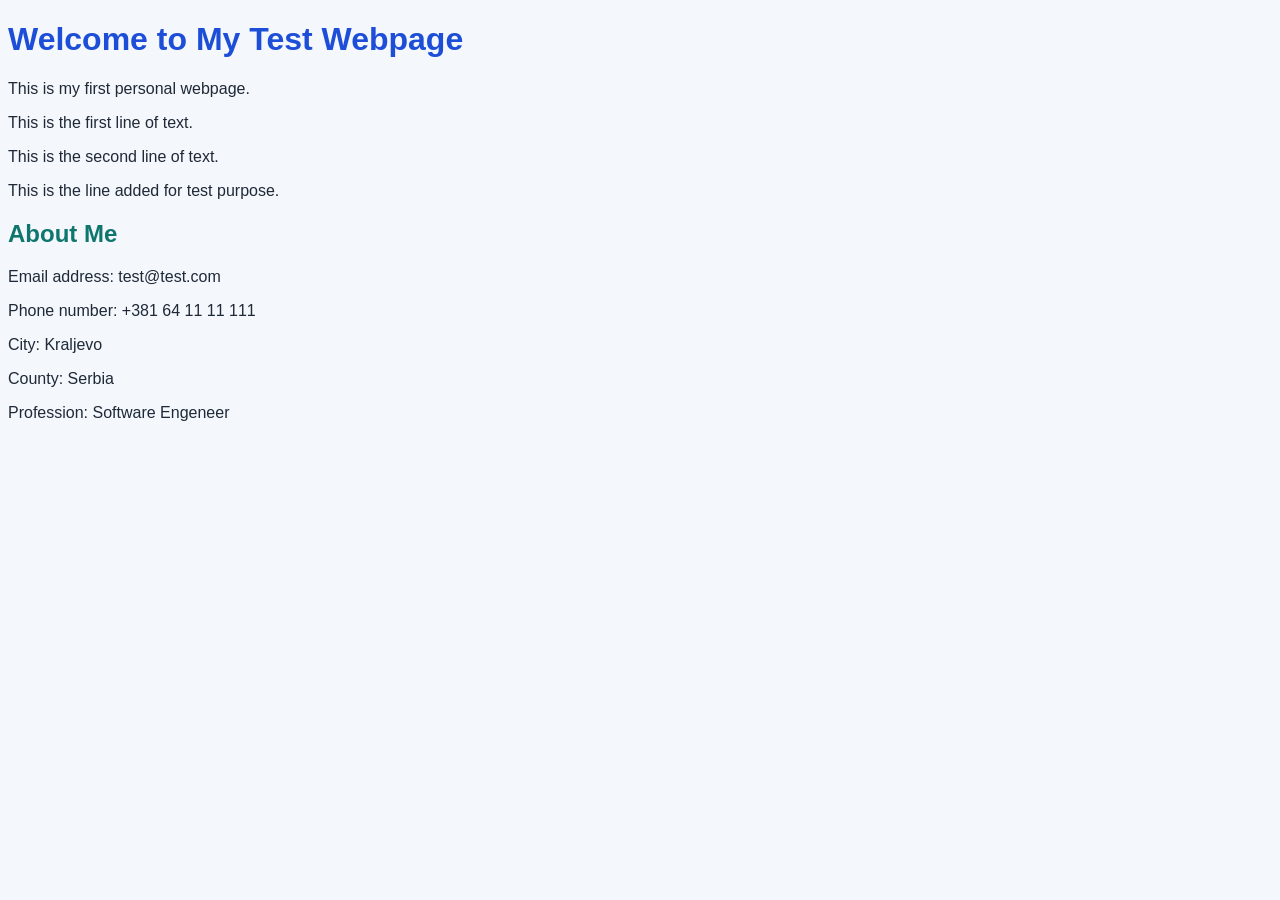
<file: test-personal-webpage/index.html>
<!DOCTYPE html>
<html>
<head>
    <title>My Personal Webpage</title>
    <link rel="stylesheet" href="style.css">
</head>
<body>
    <h1>Welcome to My Test Webpage</h1>
    <p>This is my first personal webpage.</p>
    <p>This is the first line of text.</p>
    <p>This is the second line of text.</p>
    <p>This is the line added for test purpose.</p>

    <h2>About Me</h2>
    <p>Email address: test@test.com</p>
    <p>Phone number: +381 64 11 11 111</p>
    <p>City: Kraljevo</p>
    <p>County: Serbia</p>
    <p>Profession: Software Engeneer</p>
</body>
</html>
</file>
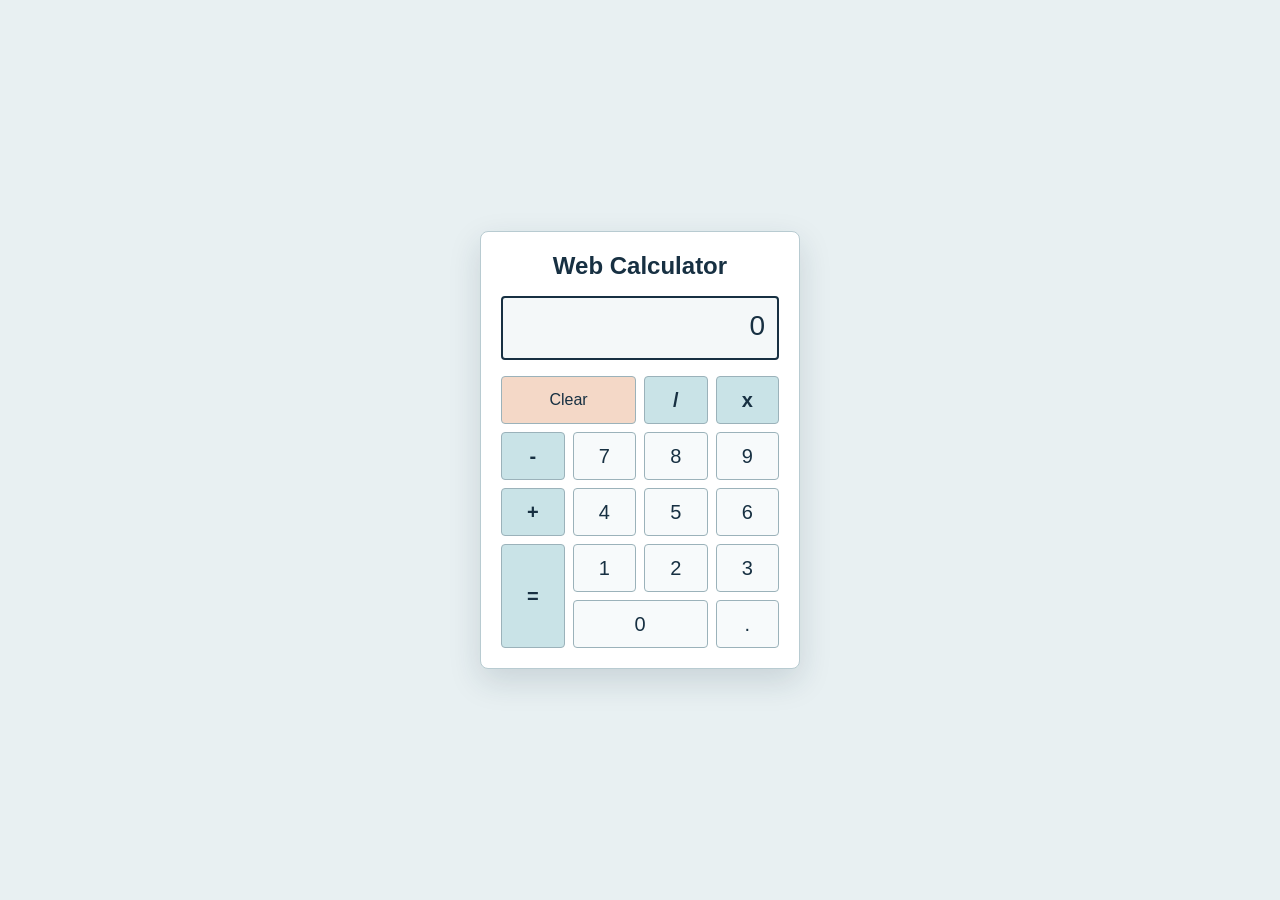
<file: web-personal-calculator/index.html>
<!DOCTYPE html>
<html lang="en">

<head>
    <meta charset="UTF-8">
    <meta name="viewport" content="width=device-width, initial-scale=1.0">
    <title>Web Calculator</title>
    <link rel="stylesheet" href="style.css">
    <script src="script.js" defer></script>
</head>

<body>
    <main class="calculator" aria-labelledby="calculator-title">
        <h1 id="calculator-title">Web Calculator</h1>
        <div id="display" class="display" role="status" aria-live="polite">0</div>

        <div class="buttons" aria-label="Calculator controls">
            <button type="button" class="clear" id="clear">Clear</button>
            <button type="button" class="operator" data-operator="/" aria-label="Divide">/</button>
            <button type="button" class="operator" data-operator="*" aria-label="Multiply">x</button>
            <button type="button" class="operator" data-operator="-" aria-label="Subtract">-</button>

            <button type="button" data-digit="7">7</button>
            <button type="button" data-digit="8">8</button>
            <button type="button" data-digit="9">9</button>
            <button type="button" class="operator" data-operator="+" aria-label="Add">+</button>

            <button type="button" data-digit="4">4</button>
            <button type="button" data-digit="5">5</button>
            <button type="button" data-digit="6">6</button>
            <button type="button" class="equals" id="equals">=</button>

            <button type="button" data-digit="1">1</button>
            <button type="button" data-digit="2">2</button>
            <button type="button" data-digit="3">3</button>
            <button type="button" data-digit="0" class="zero">0</button>
            <button type="button" id="decimal" aria-label="Decimal point">.</button>
        </div>
    </main>
</body>

</html>
</file>
<file: test-personal-webpage/style.css>
body {
    background-color: #f4f7fb;
    color: #1f2937;
    font-family: Arial, sans-serif;
}

h1 {
    color: #1d4ed8;
}

h2 {
    color: #0f766e;
}
</file>
<file: web-personal-calculator/style.css>
* {
    box-sizing: border-box;
}

body {
    min-height: 100vh;
    margin: 0;
    display: grid;
    place-items: center;
    padding: 1rem;
    background: #e8f0f2;
    color: #173042;
    font-family: Arial, sans-serif;
}

.calculator {
    width: min(100%, 20rem);
    padding: 1.25rem;
    border: 1px solid #b8cbd1;
    border-radius: 0.5rem;
    background: #ffffff;
    box-shadow: 0 0.75rem 2rem rgb(23 48 66 / 15%);
}

h1 {
    margin: 0 0 1rem;
    font-size: 1.5rem;
    text-align: center;
}

.display {
    min-height: 4rem;
    margin-bottom: 1rem;
    padding: 0.75rem;
    overflow-wrap: anywhere;
    border: 2px solid #173042;
    border-radius: 0.25rem;
    background: #f4f8f9;
    font-size: 1.75rem;
    text-align: right;
}

.buttons {
    display: grid;
    grid-template-columns: repeat(4, 1fr);
    gap: 0.5rem;
}

button {
    min-height: 3rem;
    border: 1px solid #9bb2ba;
    border-radius: 0.25rem;
    background: #f7fafb;
    color: #173042;
    font: inherit;
    font-size: 1.25rem;
    cursor: pointer;
}

button:hover,
button:focus-visible {
    background: #dcecef;
}

button:focus-visible {
    outline: 3px solid #e08f3e;
    outline-offset: 2px;
}

.operator,
.equals {
    background: #c9e3e7;
    font-weight: bold;
}

.clear {
    grid-column: span 2;
    background: #f4d8c7;
    font-size: 1rem;
}

.equals {
    grid-row: span 2;
}

.zero {
    grid-column: span 2;
}

@media (max-width: 20rem) {
    .calculator {
        padding: 0.75rem;
    }

    button {
        min-height: 2.75rem;
    }
}
</file>
